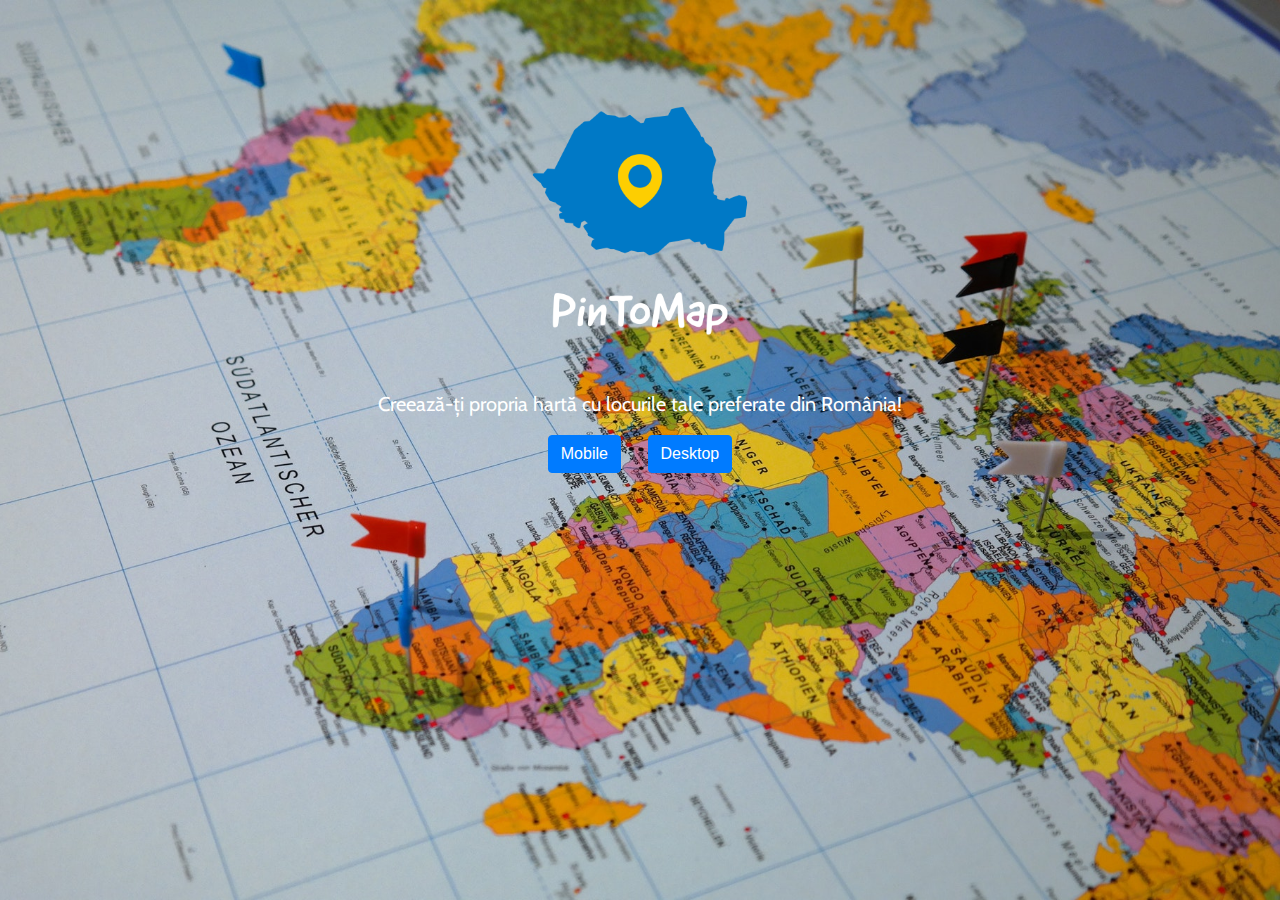
<file: index.html>
<!DOCTYPE html>
<html lang="ro">

<head>
    <title>PinToMap.ro</title>
    <link rel="stylesheet" href="https://maxcdn.bootstrapcdn.com/bootstrap/4.0.0/css/bootstrap.min.css"
        integrity="sha384-Gn5384xqQ1aoWXA+058RXPxPg6fy4IWvTNh0E263XmFcJlSAwiGgFAW/dAiS6JXm" crossorigin="anonymous">
    <link href="css/homepage.css" rel="stylesheet">
    <meta charset="utf-8">
</head>

<body style="background-image: url(img/map-bg.jpg)">
    <div class="container">
        <div class="homepage row">
            <div class="col-lg col-md">
                <img src="img/logo-pin2map.png">
                <p>Creează-ți propria hartă cu locurile tale preferate din România!</p>
                <div class="buttons">
                    <a href="map-mobile.html" class="btn btn-primary" style="margin-right: 2%;">Mobile</a>
                    <a href="map-desktop.html" class="btn btn-primary">Desktop</a>
                </div>
            </div>
        </div>
    </div>
</body>

</html>
</file>
<file: css/homepage.css>
@import url('https://fonts.googleapis.com/css?family=Cabin&display=swap');

html, body{
    overflow: hidden;
    background-repeat: no-repeat;
    background-attachment: fixed;
    background-position: center;
    background-size: cover;
}

.homepage{
    box-sizing: border-box;
    text-align: center;
    align-content: center;
    margin-bottom: 5%;
}

.homepage p{
    margin-top:-5%;
    color: #FFF;
    font-family: 'Cabin', sans-serif;
    font-size: 20px;
}

.footer{
    background-color: #666666;
    position: fixed;
    left: 0;
    bottom: 0;
    width: 100%;
    text-align: center;
}

img{
    width: 40%;
    height: auto;
}
</file>
